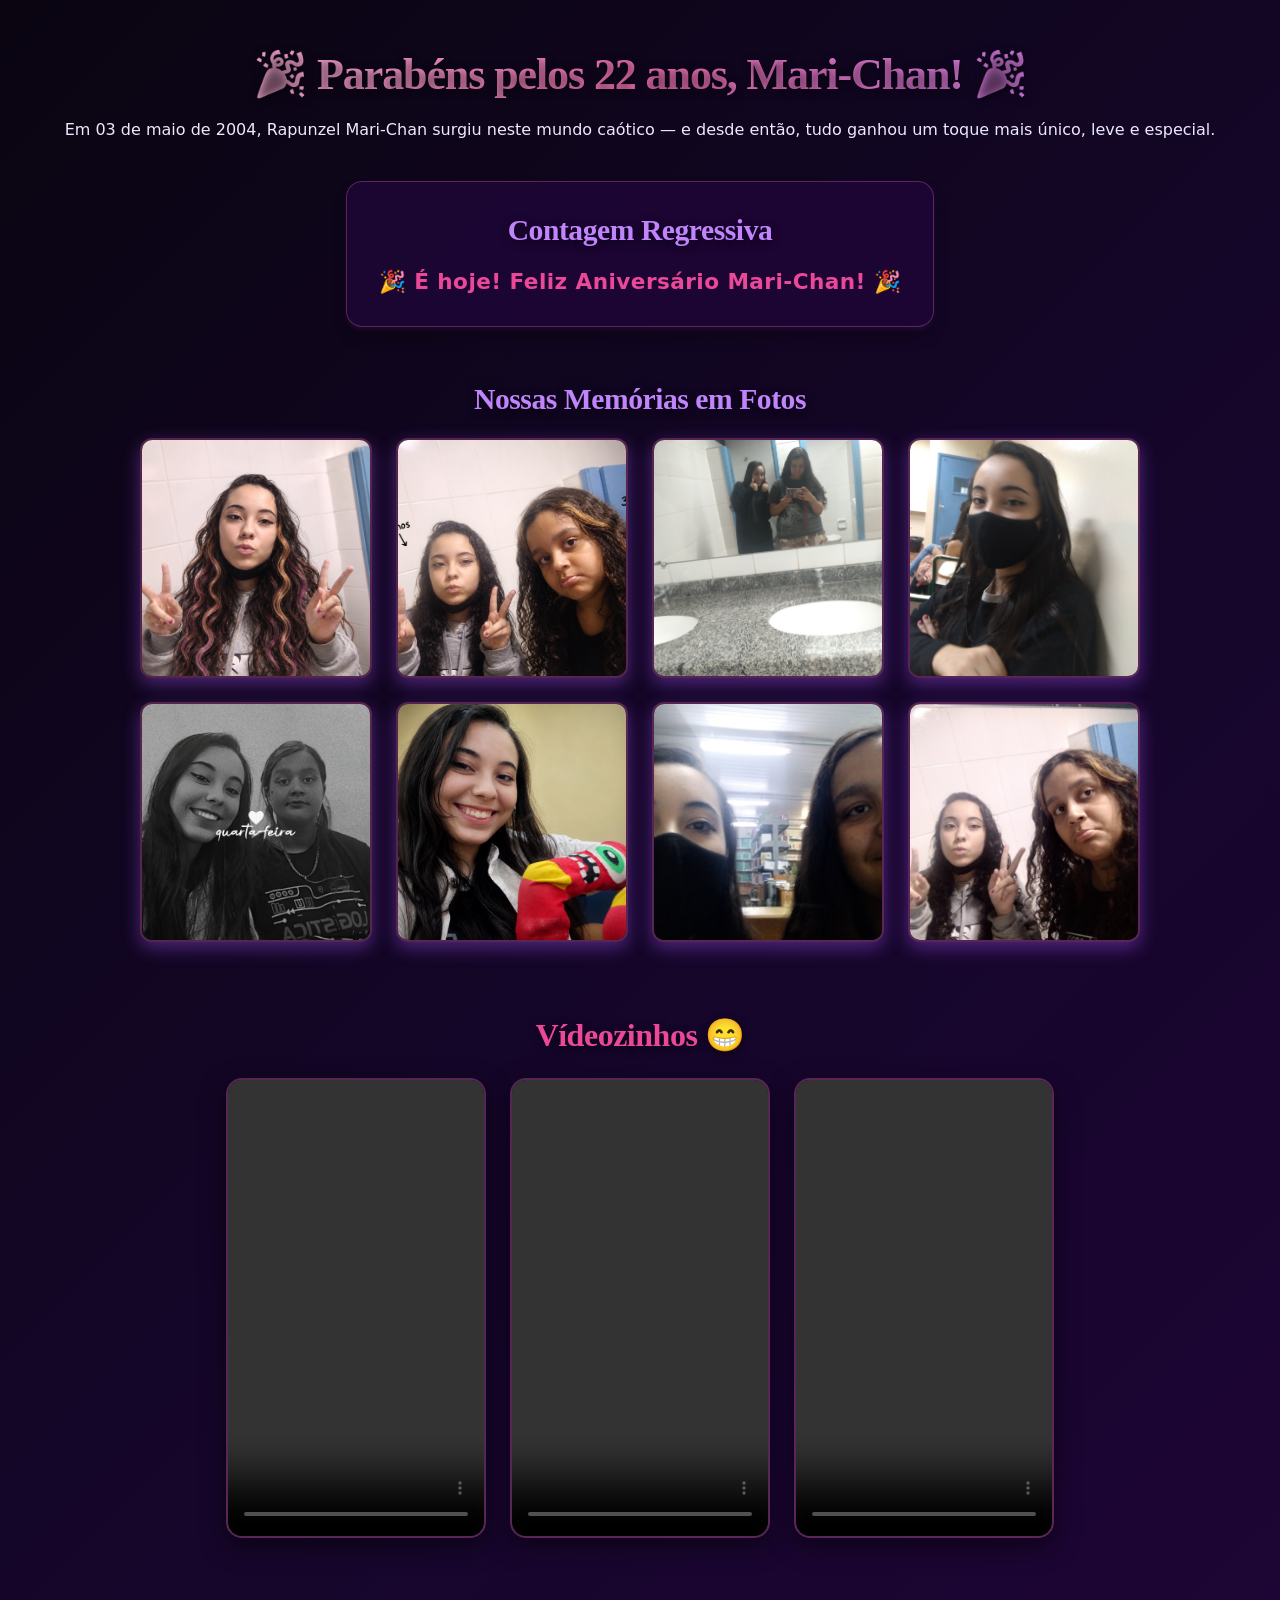
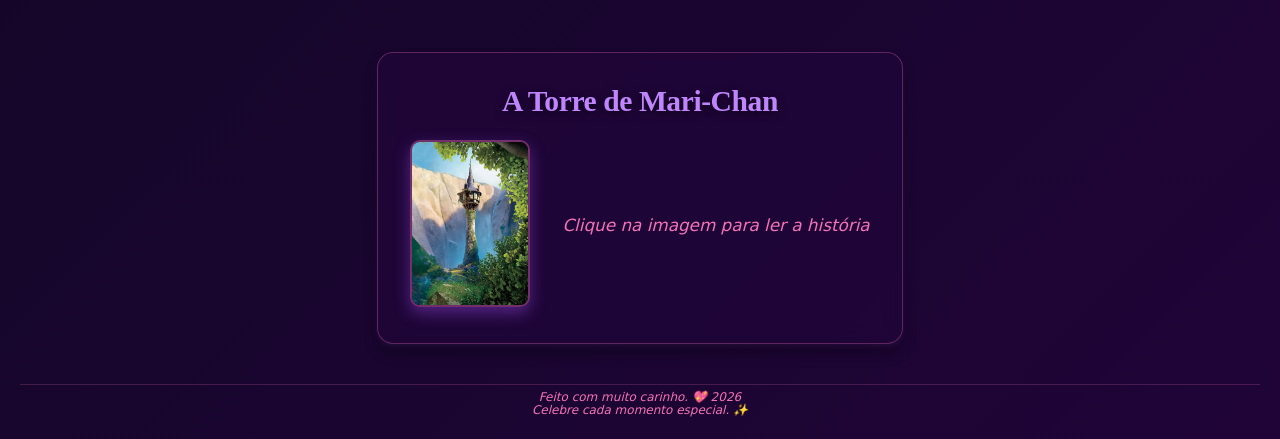
<file: index.html>
<!DOCTYPE html>
<html lang="pt-BR">

<head>
    <meta charset="UTF-8">
    <meta name="viewport" content="width=device-width, initial-scale=1.0">
    <title>Feliz Aniversário - Mari-Chan</title>
    <link rel="stylesheet" href="css/index.css">
</head>

<body>
    <header class="hero">
        <h1>🎉 Parabéns pelos 22 anos, Mari-Chan! 🎉</h1>
        <p>Em 03 de maio de 2004, Rapunzel Mari-Chan surgiu neste mundo caótico — e desde então, tudo ganhou um toque
            mais único, leve e especial.</p>
    </header>

    <section class="countdown">
        <h2>Contagem Regressiva</h2>
        <div id="timer">
            <span id="days">--</span> dia(s),
            <span id="hours">--</span> hora(s),
            <span id="minutes">--</span> minuto(s),
            <span id="seconds">--</span> segundo(s) e
            <span id="milliseconds">---</span> ms para o seu dia!
        </div>
    </section>

    <section class="gallery">
        <h2>Nossas Memórias em Fotos</h2>
        <div class="photo-grid">
            <img src="img/foto10.png" alt="Foto 1">
            <img src="img/foto12.png" alt="Foto 2">
            <img src="img/foto8.jpg" alt="Foto 3">
            <img src="img/foto4.jpg" alt="Foto 4">
            <img src="img/foto5.jpg" alt="Foto 5">
            <img src="img/foto15.png" alt="Foto 6">
            <img src="img/foto7.jpg" alt="Foto 7">
            <img src="img/foto3.jpg" alt="Foto 8">
        </div>
    </section>

    <section class="videos">
        <h2>Vídeozinhos 😁</h2>
        <div class="video-grid">
            <video controls src="vid/video2.mp4"></video>
            <video controls src="vid/video1.mp4"></video>
            <video controls src="vid/video3.mp4"></video>
        </div>
    </section>

    <section class="tower-section">
        <h2>A Torre de Mari-Chan</h2>
        <div class="tower-wrapper">
            <a href="torre.html">
                <img src="img/torre.jpeg" alt="Torre da Rapunzel" id="tower-image">
            </a>
            <p class="click-hint">Clique na imagem para ler a história</p>
        </div>
    </section>

    <footer class="site-footer">
        <p>Feito com muito carinho. 💖 2026</p>
        <p>Celebre cada momento especial. ✨</p>
    </footer>
    
    <script src="js/index.js"></script>
</body>

</html>
</file>
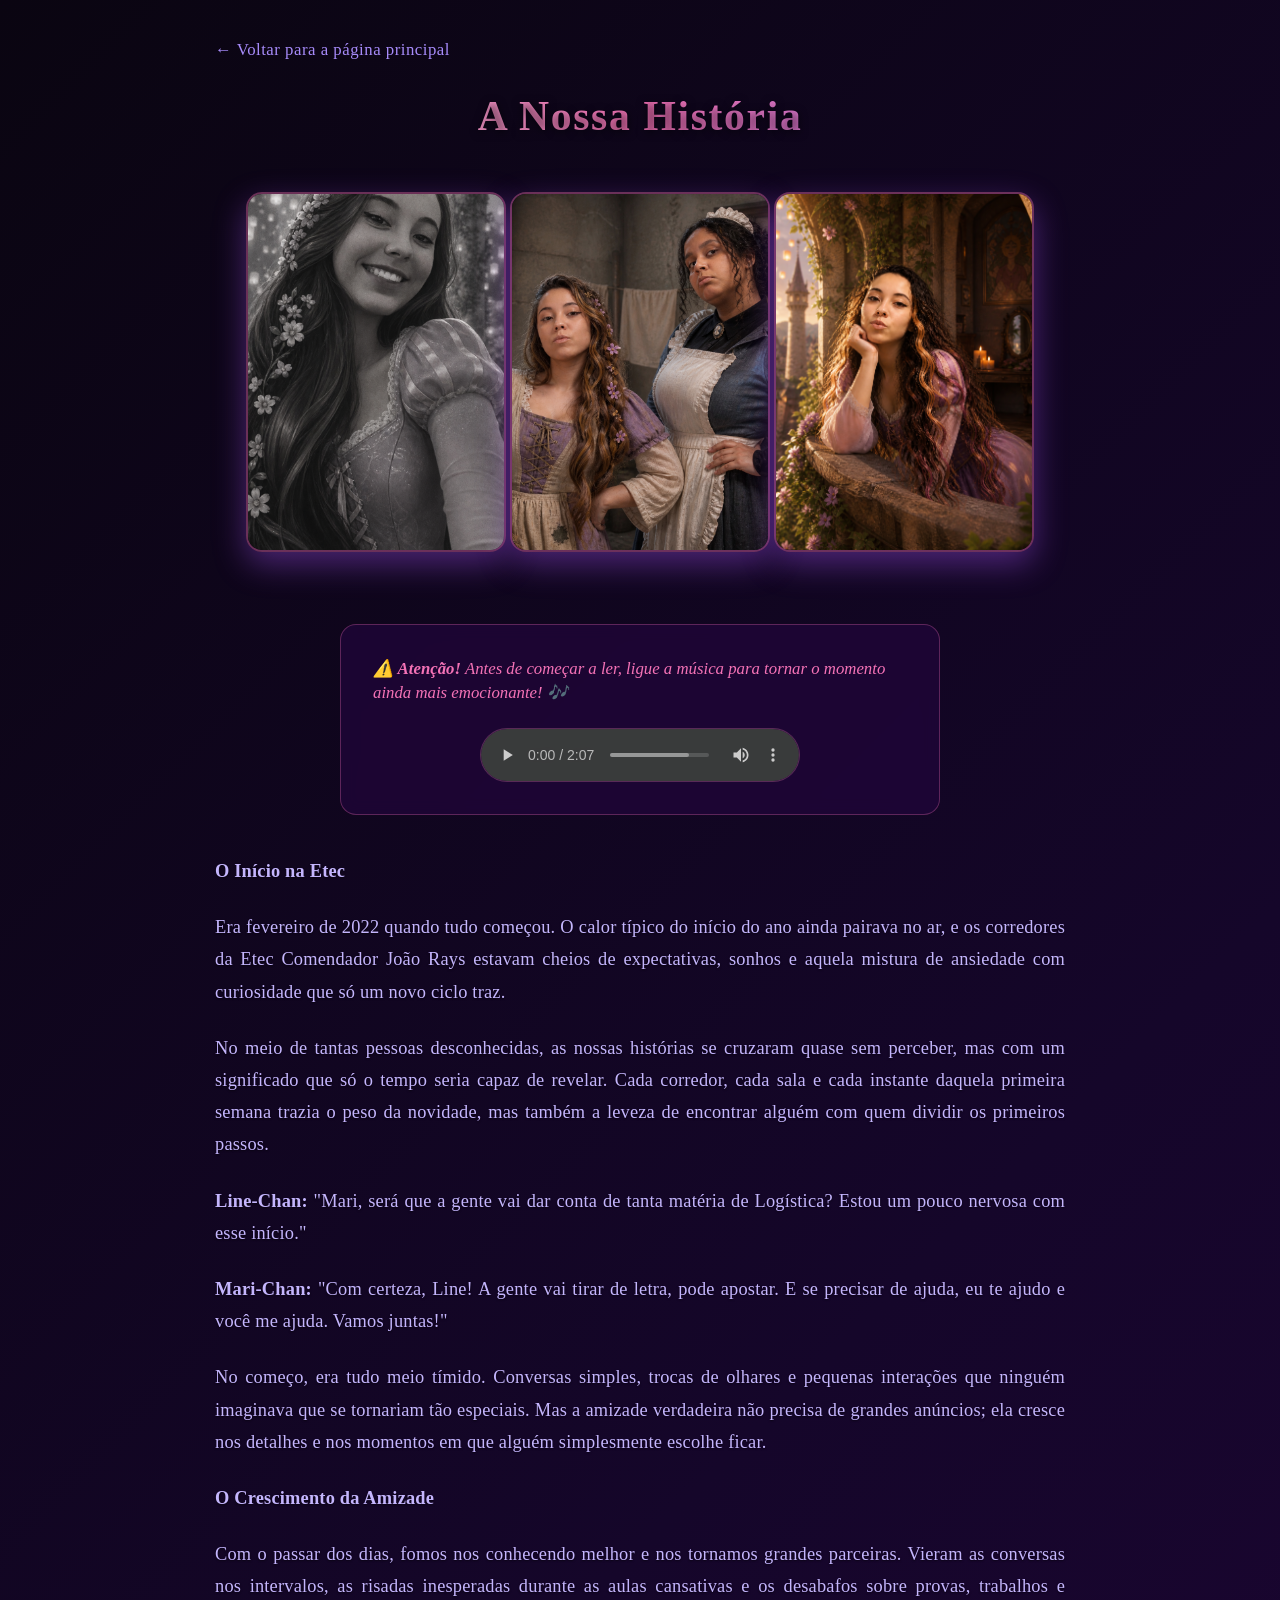
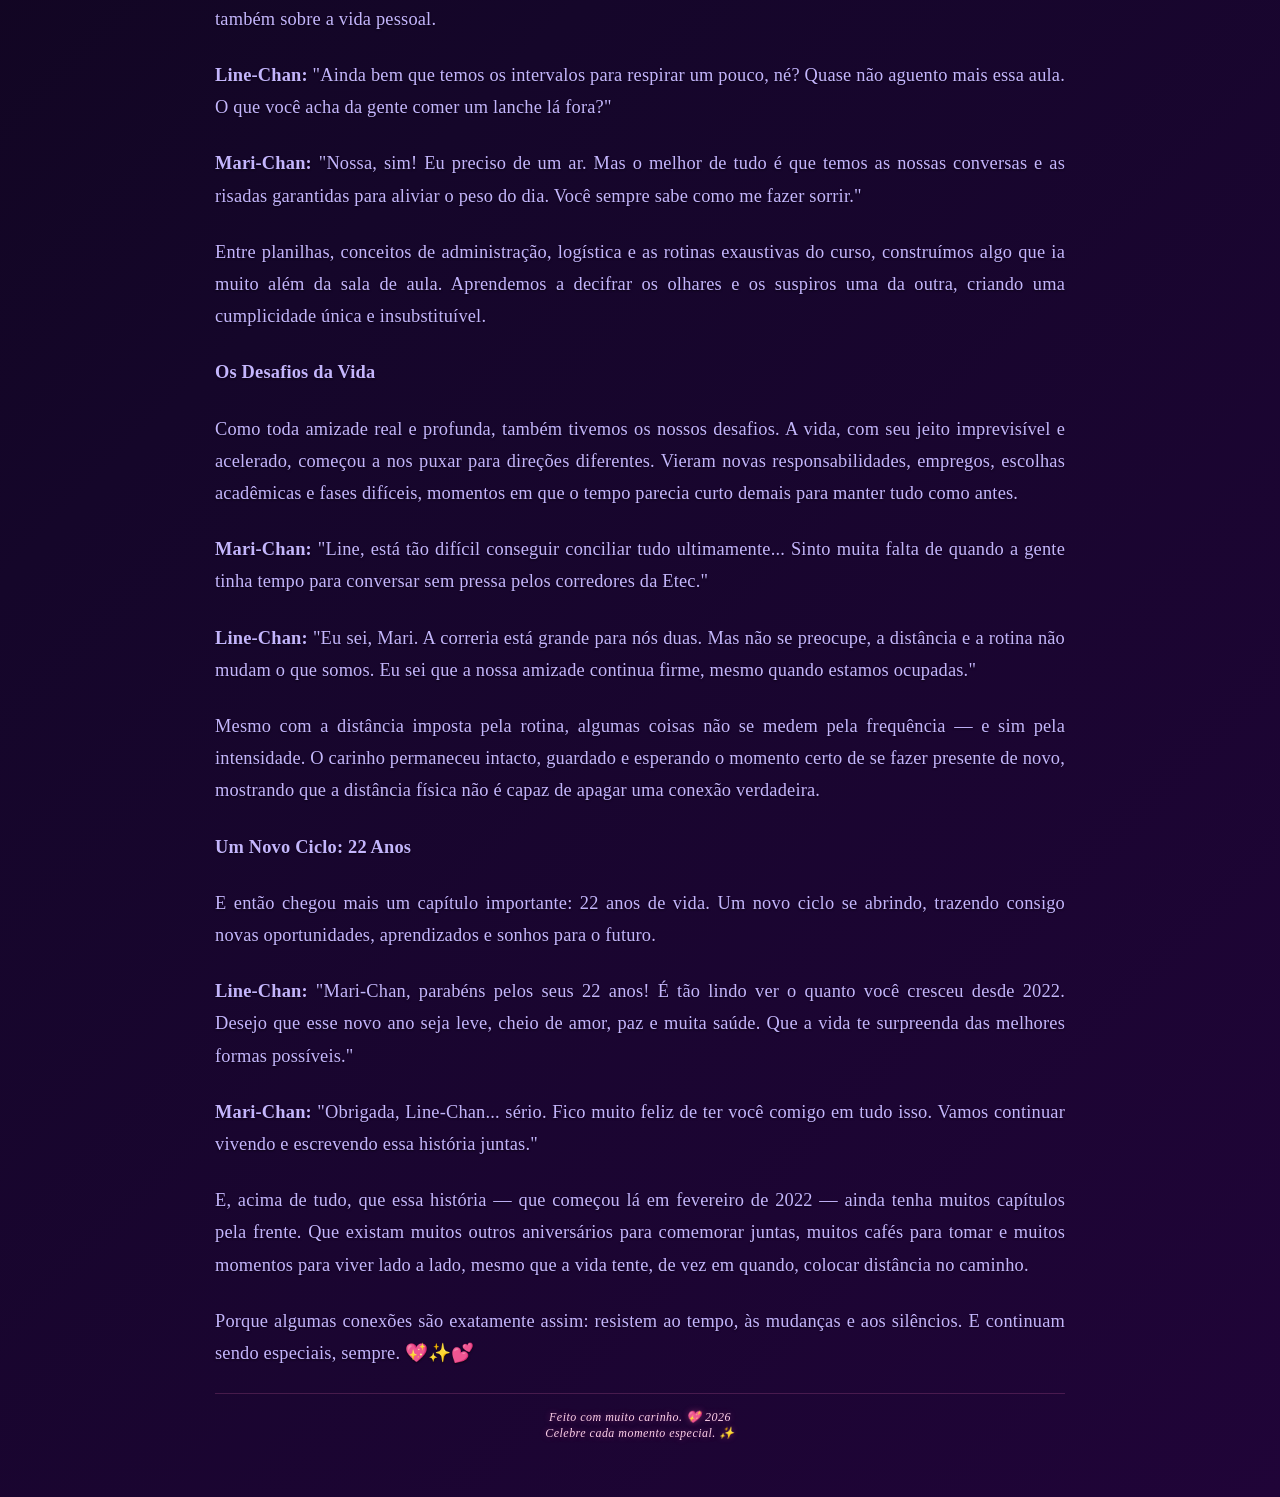
<file: torre.html>
<!DOCTYPE html>
<html lang="pt-BR">

<head>
    <meta charset="UTF-8">
    <meta name="viewport" content="width=device-width, initial-scale=1.0">
    <title>A História da Rapunzel Mari-Chan</title>
    <link rel="stylesheet" href="css/torre.css">
</head>

<body>
    <a href="index.html" class="back-link">← Voltar para a página principal</a>

    <h2>A Nossa História</h2>

    <div class="image-container">
        <img src="img/foto9.png" alt="Rapunzel Mari-Chan" class="story-image">
        <img src="img/foto16.png" alt="Rapunzel Mari-Chan" class="story-image">
        <img src="img/foto14.png" alt="Rapunzel Mari-Chan" class="story-image">
    </div>

    <section class="tower-section"
        style="max-width: 600px; margin: 40px auto; padding: 32px; background: rgba(32, 6, 58, 0.75); border: 1px solid rgba(244, 114, 182, 0.3); border-radius: 16px; backdrop-filter: blur(8px);">

        <div class="tower-warning" style="margin-bottom: 24px;">
            <p style="color: #f472b6; font-style: italic; font-size: 1.05rem; line-height: 1.4;">
                <strong>⚠️ Atenção!</strong> Antes de começar a ler, ligue a música para tornar o momento ainda mais
                emocionante! 🎶
            </p>
        </div>

        <div class="tower-audio" style="display: flex; justify-content: center; width: 100%;">
            <audio controls
                style="width: 100%; max-width: 320px; border-radius: 30px; background: rgba(244, 114, 182, 0.15); border: 1px solid rgba(244, 114, 182, 0.3); filter: invert(0.8) hue-rotate(180deg);">
                <source src="aud/Randy_Newman_You_ve_Got_a_Friend_in_Me_From_Toy_Story_MP3_160K.mp3" type="audio/mp3">
                Seu navegador não suporta o elemento de áudio.
            </audio>
        </div>

    </section>

    <div class="story-content">

        <p><strong>O Início na Etec</strong></p>

        <p>Era fevereiro de 2022 quando tudo começou. O calor típico do início do ano ainda pairava no ar, e os
            corredores da Etec Comendador João Rays estavam cheios de expectativas, sonhos e aquela mistura de ansiedade
            com curiosidade que só um novo ciclo traz.</p>

        <p>No meio de tantas pessoas desconhecidas, as nossas histórias se cruzaram quase sem perceber, mas com um
            significado que só o tempo seria capaz de revelar. Cada corredor, cada sala e cada instante daquela primeira
            semana trazia o peso da novidade, mas também a leveza de encontrar alguém com quem dividir os primeiros
            passos.</p>

        <p><strong>Line-Chan:</strong> "Mari, será que a gente vai dar conta de tanta matéria de Logística? Estou um
            pouco nervosa
            com esse início."</p>

        <p><strong>Mari-Chan:</strong> "Com certeza, Line! A gente vai tirar de letra, pode apostar. E se precisar de
            ajuda, eu te
            ajudo e você me ajuda. Vamos juntas!"</p>

        <p>No começo, era tudo meio tímido. Conversas simples, trocas de olhares e pequenas interações que ninguém
            imaginava que se tornariam tão especiais. Mas a amizade verdadeira não precisa de grandes anúncios; ela
            cresce nos detalhes e nos momentos em que alguém simplesmente escolhe ficar.</p>

        <p><strong>O Crescimento da Amizade</strong></p>

        <p>Com o passar dos dias, fomos nos conhecendo melhor e nos tornamos grandes parceiras. Vieram as conversas nos
            intervalos, as risadas inesperadas durante as aulas cansativas e os desabafos sobre provas, trabalhos e
            também sobre a vida pessoal.</p>

        <p><strong>Line-Chan:</strong> "Ainda bem que temos os intervalos para respirar um pouco, né? Quase não aguento
            mais essa
            aula. O que você acha da gente comer um lanche lá fora?"</p>

        <p><strong>Mari-Chan:</strong> "Nossa, sim! Eu preciso de um ar. Mas o melhor de tudo é que temos as nossas
            conversas e as
            risadas garantidas para aliviar o peso do dia. Você sempre sabe como me fazer sorrir."</p>

        <p>Entre planilhas, conceitos de administração, logística e as rotinas exaustivas do curso, construímos algo
            que ia muito além da sala de aula. Aprendemos a decifrar os olhares e os suspiros uma da outra, criando uma
            cumplicidade única e insubstituível.</p>

        <p><strong>Os Desafios da Vida</strong></p>

        <p>Como toda amizade real e profunda, também tivemos os nossos desafios. A vida, com seu jeito imprevisível e
            acelerado, começou a nos puxar para direções diferentes. Vieram novas responsabilidades, empregos, escolhas
            acadêmicas e fases difíceis, momentos em que o tempo parecia curto demais para manter tudo como antes.</p>

        <p><strong>Mari-Chan:</strong> "Line, está tão difícil conseguir conciliar tudo ultimamente... Sinto muita falta
            de quando
            a gente tinha tempo para conversar sem pressa pelos corredores da Etec."</p>

        <p><strong>Line-Chan:</strong> "Eu sei, Mari. A correria está grande para nós duas. Mas não se preocupe, a
            distância e a
            rotina não mudam o que somos. Eu sei que a nossa amizade continua firme, mesmo quando estamos ocupadas."</p>

        <p>Mesmo com a distância imposta pela rotina, algumas coisas não se medem pela frequência — e sim pela
            intensidade. O carinho permaneceu intacto, guardado e esperando o momento certo de se fazer presente de
            novo, mostrando que a distância física não é capaz de apagar uma conexão verdadeira.</p>

        <p><strong>Um Novo Ciclo: 22 Anos</strong></p>

        <p>E então chegou mais um capítulo importante: 22 anos de vida. Um novo ciclo se abrindo, trazendo consigo
            novas oportunidades, aprendizados e sonhos para o futuro.</p>

        <p><strong>Line-Chan:</strong> "Mari-Chan, parabéns pelos seus 22 anos! É tão lindo ver o quanto você cresceu
            desde 2022.
            Desejo que esse novo ano seja leve, cheio de amor, paz e muita saúde. Que a vida te surpreenda das melhores
            formas possíveis."</p>

        <p><strong>Mari-Chan:</strong> "Obrigada, Line-Chan... sério. Fico muito feliz de ter você comigo em tudo isso.
            Vamos
            continuar vivendo e escrevendo essa história juntas."</p>

        <p>E, acima de tudo, que essa história — que começou lá em fevereiro de 2022 — ainda tenha muitos capítulos
            pela frente. Que existam muitos outros aniversários para comemorar juntas, muitos cafés para tomar e muitos
            momentos para viver lado a lado, mesmo que a vida tente, de vez em quando, colocar distância no caminho.</p>

        <p>Porque algumas conexões são exatamente assim: resistem ao tempo, às mudanças e aos silêncios. E continuam
            sendo especiais, sempre. 💖✨💕</p>
    </div>

    <footer class="site-footer">
        <p>Feito com muito carinho. 💖 2026</p>
        <p>Celebre cada momento especial. ✨</p>
    </footer>

    <script src="js/torre.js"></script>
</body>

</html>
</file>
<file: css/index.css>
:root {
    --primary-color: #f472b6;
    --secondary-color: #c084fc;
    --bg-gradient: linear-gradient(135deg, #0a0511 0%, #15062a 50%, #200438 100%);
    --card-bg: rgba(32, 6, 58, 0.75);
    --text-color: #ede9fe;
    --accent-color: #ec4899;
    
    /* Sombras suaves e elegantes */
    --shadow-sm: 0 4px 6px -1px rgba(0, 0, 0, 0.3), 0 2px 4px -1px rgba(168, 85, 247, 0.1);
    --shadow-md: 0 10px 15px -3px rgba(0, 0, 0, 0.4), 0 4px 6px -2px rgba(168, 85, 247, 0.2);
    --shadow-lg: 0 20px 25px -5px rgba(244, 114, 182, 0.2), 0 10px 10px -5px rgba(139, 92, 246, 0.2);
    
    --radius-md: 16px;
    --radius-lg: 24px;
}

* {
    box-sizing: border-box;
    margin: 0;
    padding: 0;
}

body {
    /* Fonte limpa para o corpo do texto */
    font-family: 'Segoe UI', system-ui, -apple-system, BlinkMacSystemFont, Roboto, sans-serif;
    background: var(--bg-gradient);
    color: var(--text-color);
    padding: 48px 20px 16px 20px;
    text-align: center;
    min-height: 100vh;
    display: flex;
    flex-direction: column;
}

header.hero {
    margin-bottom: 42px;
}

header h1 {
    /* Fonte especial aplicada aos títulos maiores */
    font-family: 'Times New Roman', Times, serif;
    color: var(--primary-color);
    margin-bottom: 20px;
    font-size: 2.75rem;
    font-weight: 700;
    letter-spacing: -0.025em;
    text-shadow: 0 2px 8px rgba(0, 0, 0, 0.6);
    background: linear-gradient(90deg, #fbcfe8, #f472b6, #c084fc);
    -webkit-background-clip: text;
    -webkit-text-fill-color: transparent;
}

section {
    margin-bottom: 42px;
}

h2 {
    /* Fonte especial aplicada aos subtítulos */
    font-family: 'Times New Roman', Times, serif;
    color: var(--secondary-color);
    margin-bottom: 22px;
    font-size: 1.85rem;
    font-weight: 600;
    letter-spacing: -0.015em;
    text-shadow: 0 2px 8px rgba(0, 0, 0, 0.6);
}

.countdown {
    background-color: var(--card-bg);
    backdrop-filter: blur(8px);
    max-width: 650px;
    margin: 0 auto 56px auto; /* Adicionado um espaçamento maior embaixo */
    padding: 32px;
    border-radius: var(--radius-md);
    box-shadow: var(--shadow-md);
    border: 1px solid rgba(244, 114, 182, 0.3);
}

#timer {
    font-size: 1.35rem;
    color: var(--accent-color);
    font-weight: 600;
    letter-spacing: 0.02em;
}

.photo-grid {
    display: grid;
    grid-template-columns: repeat(auto-fit, minmax(220px, 1fr));
    gap: 24px;
    max-width: 1000px;
    margin: 0 auto;
}

.photo-grid img {
    width: 100%;
    height: 240px;
    object-fit: cover;
    border-radius: 12px;
    border: 2px solid rgba(244, 114, 182, 0.3);
    box-shadow: 0 6px 18px rgba(168, 85, 247, 0.4);
    transition: transform 0.4s cubic-bezier(0.4, 0, 0.2, 1), box-shadow 0.4s ease;
}

.photo-grid img:hover {
    transform: translateY(-6px) scale(1.02);
    box-shadow: 0 20px 40px rgba(232, 121, 249, 0.5);
    border-color: var(--accent-color);
}

/* Seção de Vídeos */
.videos {
    padding: 32px 16px;
    text-align: center;
}

.videos h2 {
    /* Mantém a fonte especial no título */
    font-family: 'Times New Roman', Times, serif;
    margin-bottom: 24px;
    font-size: 2rem;
    color: var(--accent-color);
}

.video-grid {
    display: flex;
    justify-content: center;
    gap: 24px;
    flex-wrap: wrap;
}

/* Estilização dos vídeos em formato vertical (em pé) */
.video-grid video {
    width: 100%;
    max-width: 260px;
    height: 460px;
    aspect-ratio: 9 / 16;
    object-fit: cover;
    border-radius: 16px;
    box-shadow: 0 8px 24px rgba(0, 0, 0, 0.5);
    border: 2px solid rgba(244, 114, 182, 0.3);
    transition: transform 0.3s ease, box-shadow 0.3s ease;
}

.video-grid video:hover {
    transform: translateY(-4px);
    box-shadow: 0 16px 36px rgba(244, 114, 182, 0.5);
    border-color: #f472b6;
}

/* Seção da Torre */
.tower-section {
    text-align: center;
    margin: 40px auto;
    max-width: 600px;
    background: var(--card-bg);
    backdrop-filter: blur(8px);
    padding: 32px;
    border-radius: var(--radius-md);
    box-shadow: var(--shadow-md);
    border: 1px solid rgba(244, 114, 182, 0.3);
    transition: box-shadow 0.3s ease;
}

.tower-section:hover {
    box-shadow: var(--shadow-lg);
}

/* Wrapper da imagem e do texto */
.tower-wrapper {
    display: flex;
    flex-direction: row;
    align-items: center;
    justify-content: center;
    gap: 32px;
}

/* Imagem da torre */
.tower-wrapper img {
    width: 100%;
    max-width: 120px;
    border-radius: 10px;
    cursor: pointer;
    transition: transform 0.3s cubic-bezier(0.4, 0, 0.2, 1), box-shadow 0.3s ease;
    border: 2px solid rgba(244, 114, 182, 0.4);
    box-shadow: 0 6px 16px rgba(168, 85, 247, 0.4);
}

/* Efeito ao passar o mouse */
.tower-wrapper img:hover {
    transform: translateY(-4px) scale(1.04);
    box-shadow: 0 16px 32px rgba(232, 121, 249, 0.5);
    border-color: #f472b6;
}

/* Texto de dica de clique */
.tower-wrapper .click-hint {
    margin-top: 0;
    font-size: 1.05rem;
    color: var(--primary-color);
    font-style: italic;
    text-align: left;
    line-height: 1.4;
}

/* Rodapé */
.site-footer {
    text-align: center;
    margin-top: auto;
    padding: 6px 0;
    border-top: 1px solid rgba(244, 114, 182, 0.2);
    color: var(--primary-color);
    font-size: 0.75rem;
    line-height: 1.1;
}

.site-footer p {
    margin: 0;
    font-style: italic;
}

/* Responsividade */
@media (max-width: 768px) {
    body {
        padding: 24px 12px;
    }

    header.hero h1 {
        font-size: 2rem;
        margin-bottom: 16px;
    }

    h2 {
        font-size: 1.5rem;
        margin-bottom: 16px;
    }

    .countdown {
        padding: 24px 16px;
        max-width: 100%;
    }

    #timer {
        font-size: 1.15rem;
    }

    .photo-grid {
        grid-template-columns: repeat(auto-fit, minmax(140px, 1fr));
        gap: 16px;
    }

    .photo-grid img {
        height: 180px;
    }

    .video-grid {
        flex-direction: column;
        align-items: center;
        gap: 16px;
    }

    .video-grid video {
        max-width: 80%;
        height: 360px;
    }

    .tower-section {
        padding: 20px;
        margin: 28px auto;
    }

    .tower-wrapper {
        flex-direction: column;
        gap: 20px;
    }

    .tower-wrapper img {
        max-width: 100px;
    }

    .tower-wrapper .click-hint {
        text-align: center;
        font-size: 0.95rem;
    }
}
</file>
<file: css/torre.css>
:root {
    --magical-bg: linear-gradient(135deg, #0a0511 0%, #15062a 50%, #200438 100%);
    --text-main: #ede9fe;
    --text-secondary: #c4b5fd;
    --accent-glow: #db2777;
}

* {
    box-sizing: border-box;
    margin: 0;
    padding: 0;
}

body {
    /* Fonte serifada elegante e legível */
    font-family: 'Georgia', 'Playfair Display', serif;
    background: var(--magical-bg);
    color: var(--text-main);
    display: flex;
    flex-direction: column;
    min-height: 100vh;
    padding: 40px 20px;
    align-items: center;
}

.back-link {
    display: inline-block;
    width: 100%;
    max-width: 850px;
    margin-bottom: 32px;
    color: #a78bfa;
    text-decoration: none;
    font-weight: 500;
    font-size: 1.05rem;
    letter-spacing: 0.03em;
    transition: all 0.3s ease;
}

.back-link:hover {
    color: #fbcfe8;
    text-shadow: 0 0 8px rgba(244, 114, 182, 0.5);
}

h2 {
    color: #ffffff;
    margin-bottom: 24px;
    font-size: 2.6rem;
    font-weight: 700;
    letter-spacing: 0.04em;
    text-align: center;
    width: 100%;
    max-width: 850px;
    text-shadow: 0 2px 8px rgba(0, 0, 0, 0.6);
    background: linear-gradient(90deg, #fbcfe8, #f472b6, #c084fc);
    -webkit-background-clip: text;
    -webkit-text-fill-color: transparent;
}

/* Container da Imagem */
.image-container {
    text-align: center;
    margin: 28px 0;
    width: 100%;
}

.story-image {
    width: 100%;
    max-width: 260px;
    height: 360px;
    object-fit: cover;
    border-radius: 16px;
    border: 2px solid rgba(244, 114, 182, 0.4);
    box-shadow: 0 12px 32px rgba(168, 85, 247, 0.4);
    transition: transform 0.4s cubic-bezier(0.34, 1.56, 0.64, 1), box-shadow 0.3s ease;
}

.story-image:hover {
    transform: translateY(-6px) scale(1.02);
    box-shadow: 0 16px 42px rgba(232, 121, 249, 0.6);
    border-color: #f472b6;
}

/* Área de Texto */
.story-content {
    max-width: 850px;
    width: 100%;
    text-align: justify;
}

.story-content p {
    color: var(--text-secondary);
    line-height: 1.75;
    margin-bottom: 24px;
    font-size: 1.15rem;
    /* Tamanho confortável para leitura */
    letter-spacing: 0.01em;
    text-shadow: 0 1px 2px rgba(0, 0, 0, 0.6);
}

/* Rodapé */
.site-footer {
    text-align: center;
    margin-top: auto;
    padding: 16px 0;
    border-top: 1px solid rgba(244, 114, 182, 0.2);
    color: var(--text-secondary);
    font-size: 0.75rem;
    line-height: 1.3;
    width: 100%;
    max-width: 850px;
    letter-spacing: 0.04em;
}

.site-footer p {
    margin: 0;
    font-style: italic;
    color: #fbcfe8;
    text-shadow: 0 0 6px rgba(236, 72, 153, 0.4);
}

/* Responsividade para Celulares */
@media (max-width: 768px) {
    body {
        padding: 24px 16px;
    }

    h2 {
        font-size: 1.9rem;
        margin-bottom: 20px;
    }

    /* As imagens ficam lado a lado */
    /* Container da Imagem */
    .image-container {
        display: flex;
        justify-content: center;
        align-items: center;
        gap: 16px;
        margin: 28px 0;
        width: 100%;
        flex-wrap: wrap;
    }

    .story-image {
        width: 100%;
        max-width: 260px;
        height: 360px;
        object-fit: cover;
        border-radius: 16px;
        border: 2px solid rgba(244, 114, 182, 0.4);
        box-shadow: 0 12px 32px rgba(168, 85, 247, 0.4);
        transition: transform 0.4s cubic-bezier(0.34, 1.56, 0.64, 1), box-shadow 0.3s ease;
    }

    .story-image:hover {
        transform: translateY(-6px) scale(1.02);
        box-shadow: 0 16px 42px rgba(232, 121, 249, 0.6);
        border-color: #f472b6;
    }

    /* Responsividade para Celulares */
    @media (max-width: 768px) {
        .image-container {
            gap: 12px;
            margin: 20px 0;
        }

        .story-image {
            max-width: 45%;
            /* Permite duas imagens lado a lado */
            height: 220px;
            /* Altura menor e proporcional */
            border-radius: 12px;
            box-shadow: 0 8px 20px rgba(168, 85, 247, 0.3);
        }
    }

    .back-link {
        font-size: 0.95rem;
        margin-bottom: 18px;
    }
}
</file>
